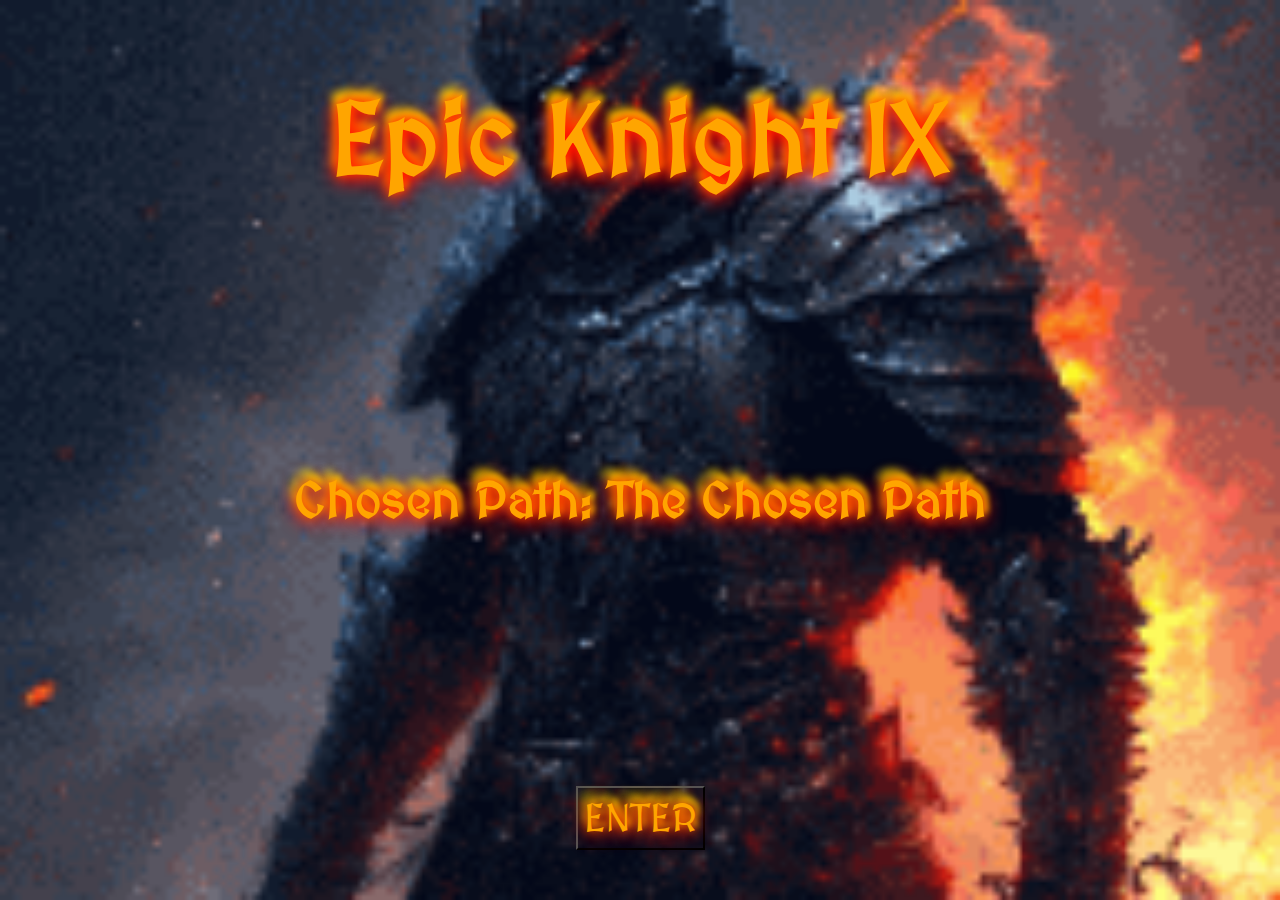
<file: index.html>
<!DOCTYPE html>
<html lang="en">
<head>
    <meta charset="UTF-8">
    <meta name="viewport" content="width=device-width, initial-scale=1.0">
    <link rel="stylesheet" href="style.css">
    <link rel="preconnect" href="https://fonts.googleapis.com">
    <link rel="preconnect" href="https://fonts.gstatic.com" crossorigin>
    <link href="https://fonts.googleapis.com/css2?family=MedievalSharp&family=Poiret+One&family=Sixtyfour+Convergence&display=swap" rel="stylesheet">
    <script defer src="app.js"></script>
    <title>Epic Knight IX "Chosen Path: The Chosen Path"</title>
</head>
<body>
    <div id="title-screen" class="title">
        <h1 id="title-header">Epic Knight IX</h1>
        <h2 id="title-subheader">Chosen Path: The Chosen Path</h2>
        <button id="enter-button">ENTER</button>
    </div>
</body>
</html>
</file>
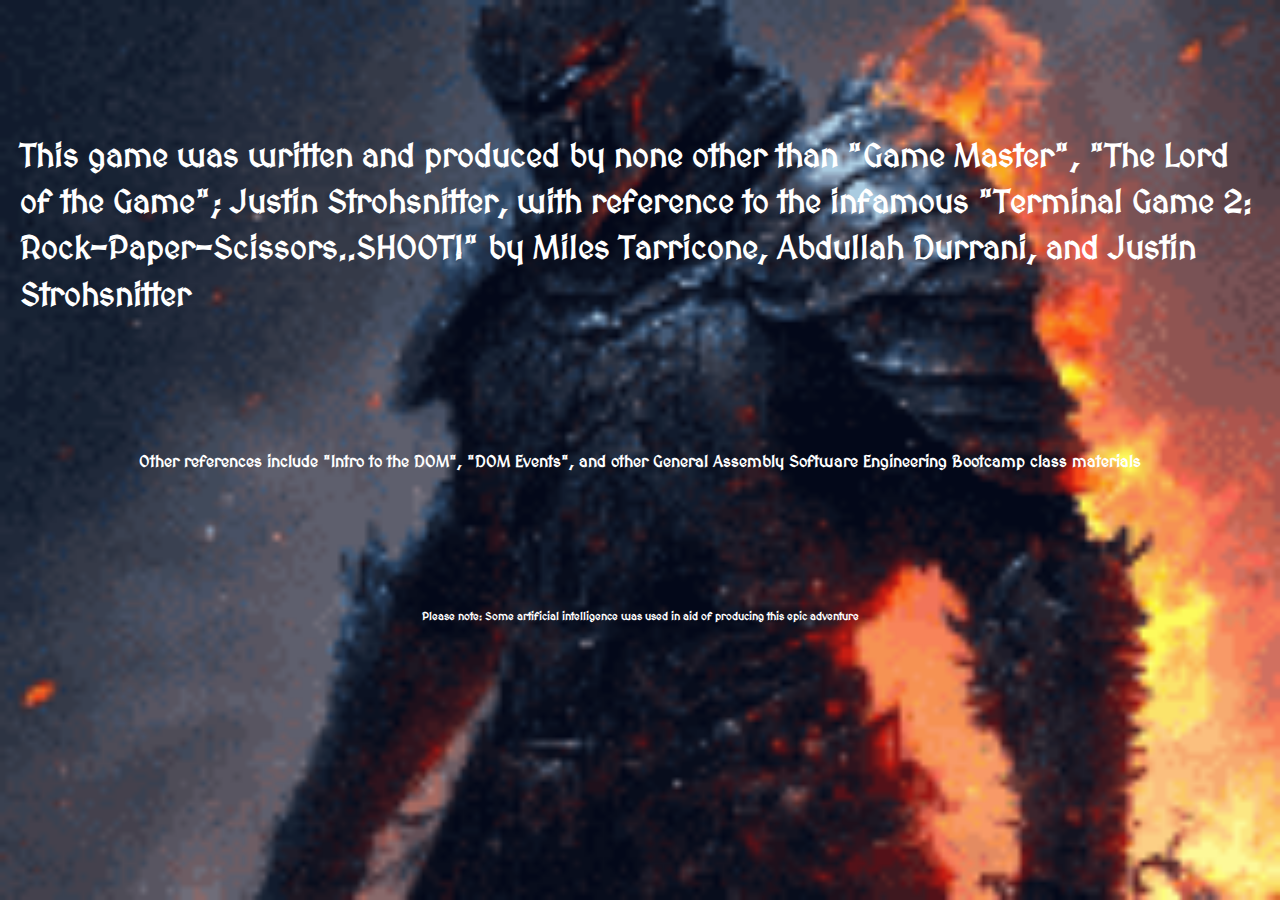
<file: credits.html>
<!DOCTYPE html>
<html lang="en">
<head>
    <meta charset="UTF-8">
    <meta name="viewport" content="width=device-width, initial-scale=1.0">
    <link rel="stylesheet" href="style.css">
    <link rel="preconnect" href="https://fonts.googleapis.com">
    <link rel="preconnect" href="https://fonts.gstatic.com" crossorigin>
    <link href="https://fonts.googleapis.com/css2?family=MedievalSharp&family=Poiret+One&family=Sixtyfour+Convergence&display=swap" rel="stylesheet">
    <script defer src="app.js"></script>
    <title>Epic Knight IX "Chosen Path: The Chosen Path" Game Credits</title>
</head>
<body id="credits">
    <h1 id="credits1">This game was written and produced by none other than "Game Master", "The Lord of the Game"; Justin Strohsnitter, with reference to the infamous "Terminal Game 2: Rock-Paper-Scissors..SHOOT!" by Miles Tarricone, Abdullah Durrani, and Justin Strohsnitter</h1>
    <h4 id="credits2">Other references include "Intro to the DOM", "DOM Events", and other General Assembly Software Engineering Bootcamp class materials</h4>
    <h6 id="credits3">Please note: Some artificial intelligence was used in aid of producing this epic adventure</h6>
</body>
</html>
</file>
<file: style.css>
* {
    box-sizing: border-box;
    line-height: 145%;
  }

  body {
    background-image: url("assets/images/knightbackground.gif");  /*got help from Glenn on this one*/
    background-size: 100%;
    font-family: "MedievalSharp", system-ui, cursive;
    background-attachment: fixed;
    margin: 0;
} 

#title-screen{
    display: flex;
    flex-direction: column;
    justify-content: flex-start;
    align-items: center;
    background-image: url("assets/images/knightbackground.gif");
    background-size: cover;
    /* background-color: black; */
    height: 100vh;
    font-family: "MedievalSharp", cursive;
    font-weight: 400;
    font-style: normal;
    padding: 0;
    margin: 0;

    /* height: 100px;
    width: 100px; */
}

#title-header {
    /* border: 1px solid black; */
    font-size: 100px;
    margin-bottom: auto;
    color: orange;
    text-shadow: /*got this info from a youtube search on how to make text in css look like a fire https://www.youtube.com/watch?v=7s6GFqfu6Kw */
    0 3px 20px rgb(255, 0, 0),
    0 0 20px red,
    0 0 10px orange,
    4px -5px 6px yellow,
    -4px -10px 10px yellow;
    animation: animate 1s infinite alternate linear;
}

#title-subheader {
    /* border: 1px solid black; */
    font-size: 50px;
    margin-bottom: 250px;
    color: orange;
    text-shadow:
    0 3px 20px rgb(255, 0, 0),
    0 0 20px red,
    0 0 10px orange,
    4px -5px 6px yellow,
    -4px -10px 10px yellow;
    animation: animate 2s infinite alternate linear;
}

#enter-button {
    background-color: transparent;
    margin-bottom: 50px;
    color: orange;
    font-size: 40px;
    text-shadow:
    0 3px 20px rgb(255, 0, 0),
    0 0 20px red,
    0 0 10px orange,
    4px -5px 6px yellow,
    -4px -10px 10px yellow;
    animation: animate 2s infinite alternate linear;
    font-family: "MedievalSharp", cursive;
    cursor: pointer;
}

#main-menu {
    display: flex;
    flex-direction: column;
    justify-content: flex-start;
    align-items: center;
    /* background-color: black; */
    height: 100vh;
    font-family: "MedievalSharp", cursive;
    font-weight: 400;
    font-style: normal;
    padding: none;
    margin: none;
}

#title {
    /* border: 1px solid black; */
    font-size: 100px;
    margin-top: 120px;
    color: orange;
    text-shadow:
    0 3px 20px rgb(255, 0, 0),
    0 0 20px red,
    0 0 10px orange,
    4px -5px 6px yellow,
    -4px -10px 10px yellow;
    animation: animate 1s infinite alternate linear;
}

#button-container{
    /* border: 1px solid black; */
    display: flex;
    justify-content: space-between;
    gap: 100px
}

#start-game-button, #credits-button {
    height: 150px;
    width: 250px;
    border: 5px ridge red;
    color: orange;
    background: transparent;
    font-family: "MedievalSharp", cursive;
    font-size: 40px;
    cursor: pointer;
    text-shadow:
    0 3px 20px rgb(255, 0, 0),
    0 0 20px red,
    0 0 10px orange,
    4px -5px 6px yellow,
    -4px -10px 10px yellow;
    animation: animate 1s infinite alternate linear;
}

#credits {
    display: flex;
    flex-direction: column;
    align-items: center;
    justify-content: space-evenly;
    height: 80vh;
    margin: 20px;
    background-color: black;
    color: white;
}

#new-game {
  font-family: "MedievalSharp", cursive;
  display: flex;
  flex-direction: column;
  align-items: center;
  justify-content: space-evenly;
  height: 80vh;
  margin: 20px;
}

#choose-path {
  color: orange;
  font-size: 40px;
  text-shadow:
  0 3px 20px rgb(255, 0, 0),
  0 0 20px red,
  0 0 10px orange,
  4px -5px 6px yellow,
  -4px -10px 10px yellow;
  animation: animate 2s infinite alternate linear;
}

#new-game-button-container {
  display: flex;
  justify-content: space-between;
  align-content: baseline;
  gap: 20px;
}


#go-left-button, #middle-button, #go-right-button {
    height: 150px;
    width: 250px;
    border: 5px ridge red;
    color: orange;
    background: transparent;
    font-family: "MedievalSharp", cursive;
    font-size: 40px;
    cursor: pointer;
    text-shadow:
    0 3px 20px rgb(255, 0, 0),
    0 0 20px red,
    0 0 10px orange,
    4px -5px 6px yellow,
    -4px -10px 10px yellow;
    animation: animate 1s infinite alternate linear;
}

#left-path {
  color: orange;
  font-size: 50px;
  display: flex;
  flex-direction: column;
  justify-content: flex-start;
  align-items: center;
  text-shadow:
  0 3px 20px rgb(255, 0, 0),
  0 0 20px red,
  0 0 10px orange,
  4px -5px 6px yellow,
  -4px -10px 10px yellow;
  animation: animate 2s infinite alternate linear;
  padding-left: 50px;
  margin-top: 0px;
  gap: 5px;
}


#the-middle-path{
    color: orange;
    font-size: 30px;
    display: flex;
    flex-direction: column;
    justify-content: flex-start;
    align-items: center;
    text-shadow:
    0 3px 20px rgb(255, 0, 0),
    0 0 20px red,
    0 0 10px orange,
    4px -5px 6px yellow,
    -4px -10px 10px yellow;
    animation: animate 2s infinite alternate linear;
    padding-left: 20px;
    margin-top: 0px;
    gap: 5px;
}

#tree-step-button-container {
  display: flex;
  width: 80vh;
  flex-direction: row;
  justify-content: space-between;
  align-content: baseline;
  gap: 20px;
}

#step-back-button, #step-back-button2, #step-back-button3 {
  border: 5px ridge red;
  background: transparent;
  height:200px;
  width: 200px;
  font-family: "MedievalSharp", cursive;
  font-size: 40px;
  cursor: pointer;
  color: orange;
  text-shadow:
  0 3px 20px rgb(255, 0, 0),
  0 0 20px red,
  0 0 10px orange,
  4px -5px 6px yellow,
  -4px -10px 10px yellow;
}

#tree-button {
  border: 5px ridge rgb(44, 66, 46);
  height:200px;
  width: 200px;
  color: orange;
  background: url("assets/images/tree.png");
  background-size: cover;
  font-family: "MedievalSharp", cursive;
  font-size: 40px;
  cursor: pointer;
  text-shadow:
  0 3px 20px rgb(255, 0, 0),
  0 0 20px red,
  0 0 10px orange,
  4px -5px 6px yellow,
  -4px -10px 10px yellow;
  animation: animate 1s infinite alternate linear;
}

#swing-count-log {
  font-size: 30px;
  padding: 10px;
  border: 0px;
  margin: 0px; 
}

#log-count-log {
  font-size: 30px;
  margin-top: auto;
  padding: 0px;
  border: 0px;
  margin: 0px;  
}

#fire-button {
  background-color: transparent;
    margin-bottom: 50px;
    color: orange;
    font-size: 40px;
    text-shadow:
    0 3px 20px rgb(255, 0, 0),
    0 0 20px red,
    0 0 10px orange,
    4px -5px 6px yellow,
    -4px -10px 10px yellow;
    animation: animate 2s infinite alternate linear;
    font-family: "MedievalSharp", cursive;
    cursor: pointer;
}

#fire-game-end-prompt {
  font-size: 100px;
  margin-bottom: auto;
  color: orange;
  text-shadow:
  0 3px 20px rgb(255, 0, 0),
  0 0 20px red,
  0 0 10px orange,
  4px -5px 6px yellow,
  -4px -10px 10px yellow;
  animation: animate 1s infinite alternate linear;
}

#store-element {
  font-family: "MedievalSharp", cursive;
  display: flex;
  flex-direction: column;
  align-items: center;
  justify-content: center;
  height: 80vh;
  margin: 20px;
}

#store-prompt {
  font-size: 30px;
  margin-bottom: auto;
  color: orange;
  text-shadow:
  0 3px 20px rgb(255, 0, 0),
  0 0 20px red,
  0 0 10px orange,
  4px -5px 6px yellow,
  -4px -10px 10px yellow;
  animation: animate 1s infinite alternate linear;
}

#inventory, #inventory-list, #purse-element {
  font-size: 30px;
  color: orange;
  text-shadow:
  0 3px 20px rgb(255, 0, 0),
  0 0 20px red,
  0 0 10px orange,
  4px -5px 6px yellow,
  -4px -10px 10px yellow;
  animation: animate 1s infinite alternate linear;
  list-style-type: none;
}

@keyframes animate {
    0% {
        text-shadow:
          0 3px 20px red,
          0 0 20px red,
          0 0 10px orange,
          0 0 0 yellow,
          0 0 5px yellow,
          -2px -5px 5px yellow,
          4px -10px 10px yellow;
      }
      25% {
        text-shadow:
          0 3px 20px red,
          0 0 30px red,
          0 0 20px orange,
          0 0 5px yellow,
          -2px -5px 5px yellow,
          3px -10px 10px yellow,
          -4px -15px 20px yellow;
      }
      50% {
        text-shadow:
          0 3px 20px red,
          0 0 20px red,
          0 -5px 10px orange,
          -2px -5px 5px yellow,
          3 -10px 10px yellow,
          -4px -15px 20px yellow,
          2px -20px 30px rgba(255,255,0,0.5);
      }
      75% {
        text-shadow:
          0 3px 20px red,
          0 0 20px red,
          0 -5px 10px orange,
          3 -5px 5px yellow,
          -4px -10px 10px yellow,
          2px -20px 30px rgba(255,255,0,0.5),
          0 -25px 40px rgba(255,255,0,0);
      }
      100% {
        text-shadow:
          0 3px 20px red,
          0 0 20px red,
          0 0 10px orange,
          0 0 0 yellow,
          0 0 5px yellow,
          -2px -5px 5px yellow,
          4px -10px 10px yellow;
      }
    }
</file>
